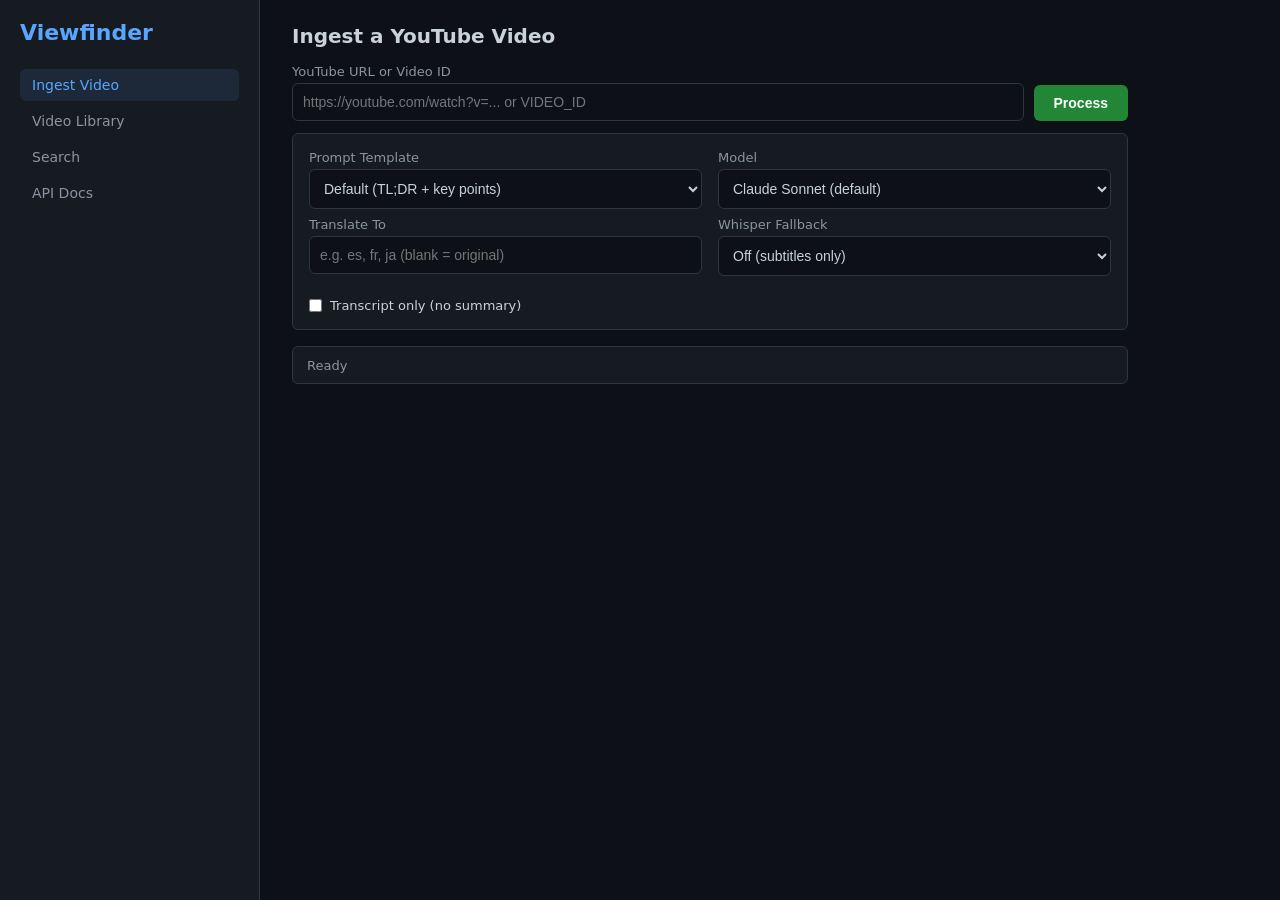
<file: src/viewfinder/static/index.html>
<!DOCTYPE html>
<html lang="en">
<head>
    <meta charset="UTF-8">
    <meta name="viewport" content="width=device-width, initial-scale=1.0">
    <title>Viewfinder</title>
    <style>
        :root {
            --bg: #0d1117; --bg2: #161b22; --border: #30363d;
            --text: #c9d1d9; --text2: #8b949e; --accent: #58a6ff;
            --green: #238636; --green-hover: #2ea043; --orange: #f0883e;
        }
        * { box-sizing: border-box; margin: 0; padding: 0; }
        body { font-family: -apple-system, BlinkMacSystemFont, 'Segoe UI', system-ui, sans-serif;
               background: var(--bg); color: var(--text); }

        .layout { display: flex; min-height: 100vh; }
        .sidebar { width: 260px; background: var(--bg2); border-right: 1px solid var(--border);
                   padding: 20px; flex-shrink: 0; overflow-y: auto; }
        .main { flex: 1; padding: 24px 32px; overflow-y: auto; max-width: 900px; }

        .logo { color: var(--accent); font-size: 22px; font-weight: 700; margin-bottom: 24px; }
        .nav-item { display: block; padding: 8px 12px; border-radius: 6px; color: var(--text2);
                    cursor: pointer; margin-bottom: 4px; font-size: 14px; }
        .nav-item:hover { background: var(--border); color: var(--text); }
        .nav-item.active { background: rgba(88,166,255,0.1); color: var(--accent); }

        h2 { font-size: 20px; margin-bottom: 16px; color: var(--text); }
        label { display: block; font-size: 13px; color: var(--text2); margin-bottom: 4px; margin-top: 12px; }
        input[type="text"], select { width: 100%; padding: 10px; border: 1px solid var(--border);
            border-radius: 6px; background: var(--bg); color: var(--text); font-size: 14px; }
        select { appearance: auto; }

        .form-row { display: flex; gap: 10px; align-items: end; }
        .form-row > *:first-child { flex: 1; }

        .options { display: grid; grid-template-columns: 1fr 1fr; gap: 8px 16px; margin-top: 12px;
                   padding: 16px; background: var(--bg2); border-radius: 6px; border: 1px solid var(--border); }
        .options label { margin-top: 0; }

        .checkbox-row { display: flex; align-items: center; gap: 8px; margin-top: 14px; }
        .checkbox-row input { width: auto; }
        .checkbox-row label { margin: 0; color: var(--text); }

        button, .btn { padding: 10px 20px; border: none; border-radius: 6px; background: var(--green);
                       color: white; font-size: 14px; font-weight: 600; cursor: pointer; }
        button:hover { background: var(--green-hover); }
        button:disabled { background: var(--border); cursor: not-allowed; }
        .btn-sm { padding: 6px 12px; font-size: 12px; }

        .status-bar { padding: 10px 14px; border-radius: 6px; background: var(--bg2); margin: 16px 0;
                      border: 1px solid var(--border); font-size: 13px; color: var(--text2);
                      min-height: 38px; display: flex; align-items: center; gap: 8px; }
        .status-bar .dot { width: 8px; height: 8px; border-radius: 50%; background: var(--green);
                           animation: pulse 1.5s infinite; }
        .status-bar.idle .dot { display: none; }
        @keyframes pulse { 0%, 100% { opacity: 1; } 50% { opacity: 0.3; } }

        .result-card { padding: 20px; border-radius: 8px; background: var(--bg2);
                       border: 1px solid var(--border); margin-bottom: 16px; }
        .result-card h3 { color: var(--accent); margin-bottom: 8px; font-size: 17px; }
        .result-meta { color: var(--text2); font-size: 13px; margin-bottom: 12px; }
        .result-meta a { color: var(--accent); text-decoration: none; }
        .result-body { line-height: 1.7; white-space: pre-wrap; }

        .transcript-toggle { margin-top: 12px; }
        .transcript-toggle summary { cursor: pointer; color: var(--accent); font-size: 14px; }
        .transcript-text { margin-top: 8px; white-space: pre-wrap; font-size: 13px;
                           max-height: 400px; overflow-y: auto; color: var(--text2); line-height: 1.5; }

        .video-row { display: flex; justify-content: space-between; align-items: center;
                     padding: 12px 0; border-bottom: 1px solid var(--border); cursor: pointer; }
        .video-row:hover { background: rgba(88,166,255,0.05); }
        .video-title { color: var(--text); font-size: 14px; }
        .video-meta { color: var(--text2); font-size: 12px; }
        .video-badges { display: flex; gap: 6px; }
        .badge { font-size: 11px; padding: 2px 8px; border-radius: 10px; background: var(--border); color: var(--text2); }

        .search-hit { padding: 12px 0; border-bottom: 1px solid var(--border); }
        .search-hit a { color: var(--accent); text-decoration: none; font-size: 14px; }
        .search-hit .snippet { font-size: 13px; color: var(--text2); margin-top: 4px; }
        .search-hit b { color: var(--orange); }

        .empty { color: var(--text2); font-style: italic; padding: 40px 0; text-align: center; }

        @media (max-width: 768px) {
            .layout { flex-direction: column; }
            .sidebar { width: 100%; border-right: none; border-bottom: 1px solid var(--border);
                       padding: 12px; display: flex; gap: 4px; align-items: center; overflow-x: auto; }
            .logo { margin-bottom: 0; margin-right: 16px; }
            .nav-item { white-space: nowrap; }
            .main { padding: 16px; }
            .options { grid-template-columns: 1fr; }
        }
    </style>
</head>
<body>
<div class="layout">
    <div class="sidebar">
        <div class="logo">Viewfinder</div>
        <div class="nav-item active" onclick="showTab('ingest')">Ingest Video</div>
        <div class="nav-item" onclick="showTab('videos')">Video Library</div>
        <div class="nav-item" onclick="showTab('search')">Search</div>
        <div class="nav-item" onclick="showTab('api')">API Docs</div>
    </div>

    <div class="main">
        <!-- INGEST TAB -->
        <div id="tab-ingest">
            <h2>Ingest a YouTube Video</h2>

            <label>YouTube URL or Video ID</label>
            <div class="form-row">
                <input type="text" id="url" placeholder="https://youtube.com/watch?v=... or VIDEO_ID" />
                <button id="btn-ingest" onclick="doIngest()">Process</button>
            </div>

            <div class="options">
                <div>
                    <label>Prompt Template</label>
                    <select id="opt-prompt">
                        <option value="default">Default (TL;DR + key points)</option>
                        <option value="brief">Brief (3-5 sentences)</option>
                        <option value="detailed">Detailed (section-by-section)</option>
                        <option value="technical">Technical (concepts + tools)</option>
                    </select>
                </div>
                <div>
                    <label>Model</label>
                    <select id="opt-model">
                        <option value="claude-sonnet-4-20250514">Claude Sonnet (default)</option>
                        <option value="claude-haiku-4-5-20251001">Claude Haiku (fast/cheap)</option>
                    </select>
                </div>
                <div>
                    <label>Translate To</label>
                    <input type="text" id="opt-translate" placeholder="e.g. es, fr, ja (blank = original)" />
                </div>
                <div>
                    <label>Whisper Fallback</label>
                    <select id="opt-whisper">
                        <option value="off">Off (subtitles only)</option>
                        <option value="local">Local GPU (free, ~3 min/hr)</option>
                        <option value="groq">Groq Cloud (~$0.01/hr, fast)</option>
                    </select>
                </div>
                <div>
                    <div class="checkbox-row">
                        <input type="checkbox" id="opt-transcript-only" />
                        <label for="opt-transcript-only">Transcript only (no summary)</label>
                    </div>
                </div>
            </div>

            <div class="status-bar idle" id="status">
                <div class="dot"></div>
                <span id="status-text">Ready</span>
            </div>

            <div id="result"></div>
        </div>

        <!-- VIDEOS TAB -->
        <div id="tab-videos" style="display:none">
            <h2>Video Library</h2>
            <div id="video-list"><div class="empty">Loading...</div></div>
        </div>

        <!-- SEARCH TAB -->
        <div id="tab-search" style="display:none">
            <h2>Search Transcripts</h2>
            <div class="form-row" style="margin-bottom:16px">
                <input type="text" id="search-q" placeholder="Search across all transcripts..." />
                <button onclick="doSearch()">Search</button>
            </div>
            <div id="search-results"><div class="empty">Enter a search query above</div></div>
        </div>

        <!-- API DOCS TAB -->
        <div id="tab-api" style="display:none">
            <h2>API Reference</h2>
            <div class="result-card">
                <h3>POST /api/ingest</h3>
                <div class="result-body">Submit a YouTube URL for processing.

Request body (JSON):
{
  "url": "https://youtube.com/watch?v=VIDEO_ID",
  "prompt": "default",         // default | brief | detailed | technical
  "model": "claude-sonnet-4-20250514",
  "translate_to": null,        // "es", "fr", etc.
  "transcript_only": false,
  "backend": "claude",         // "claude" or "openai"
  "base_url": null             // for openai backend
}

Response: video_id, title, channel, word_count, summary, tokens used</div>
            </div>
            <div class="result-card">
                <h3>GET /api/videos</h3>
                <div class="result-body">List all ingested videos with transcript/summary counts.</div>
            </div>
            <div class="result-card">
                <h3>GET /api/videos/{video_id}</h3>
                <div class="result-body">Get full details: metadata, transcript text, all summaries.</div>
            </div>
            <div class="result-card">
                <h3>GET /api/videos/{video_id}/transcript</h3>
                <div class="result-body">Get timestamped transcript snippets.</div>
            </div>
            <div class="result-card">
                <h3>GET /api/search?q=query</h3>
                <div class="result-body">Full-text search across all transcript content.</div>
            </div>
            <div class="result-card">
                <h3>GET /api/videos/{video_id}/export.md</h3>
                <div class="result-body">Download video data as a Markdown file.</div>
            </div>
            <div class="result-card">
                <h3>GET /api/cost</h3>
                <div class="result-body">Cumulative token usage and cost breakdown by model.</div>
            </div>
            <div class="result-card">
                <h3>GET /api/health</h3>
                <div class="result-body">Health check. Returns {"status": "ok", "version": "..."}</div>
            </div>
            <div class="result-card" style="margin-top: 16px;">
                <h3>Interactive API docs</h3>
                <div class="result-body">FastAPI auto-generates interactive docs at:
  <a href="/docs" target="_blank">/docs</a> (Swagger UI)
  <a href="/redoc" target="_blank">/redoc</a> (ReDoc)</div>
            </div>
        </div>
    </div>
</div>

<script>
// --- Tab navigation ---
function showTab(name) {
    document.querySelectorAll('[id^="tab-"]').forEach(el => el.style.display = 'none');
    document.querySelectorAll('.nav-item').forEach(el => el.classList.remove('active'));
    document.getElementById('tab-' + name).style.display = 'block';
    event.target.classList.add('active');
    if (name === 'videos') loadVideos();
}

// --- WebSocket progress ---
let ws;
function connectWs() {
    const proto = location.protocol === 'https:' ? 'wss:' : 'ws:';
    ws = new WebSocket(`${proto}//${location.host}/ws/progress`);
    ws.onmessage = (e) => {
        const msg = JSON.parse(e.data);
        setStatus(msg.event.replace(/_/g, ' '), true);
    };
    ws.onclose = () => setTimeout(connectWs, 3000);
}
connectWs();

function setStatus(text, active) {
    const bar = document.getElementById('status');
    document.getElementById('status-text').textContent = text;
    bar.classList.toggle('idle', !active);
}

// --- Ingest ---
async function doIngest() {
    const url = document.getElementById('url').value.trim();
    if (!url) return;

    const btn = document.getElementById('btn-ingest');
    btn.disabled = true;
    setStatus('Submitting...', true);
    document.getElementById('result').innerHTML = '';

    const whisperSel = document.getElementById('opt-whisper').value;
    const body = {
        url,
        prompt: document.getElementById('opt-prompt').value,
        model: document.getElementById('opt-model').value,
        transcript_only: document.getElementById('opt-transcript-only').checked,
        whisper: whisperSel !== 'off',
        whisper_backend: whisperSel === 'off' ? 'local' : whisperSel,
    };
    const translate = document.getElementById('opt-translate').value.trim();
    if (translate) body.translate_to = translate;

    try {
        const resp = await fetch('/api/ingest', {
            method: 'POST',
            headers: {'Content-Type': 'application/json'},
            body: JSON.stringify(body),
        });
        const data = await resp.json();
        if (!resp.ok) {
            setStatus('Error: ' + (data.detail || resp.statusText), false);
            return;
        }
        setStatus('Done!', false);
        renderResult(data);
    } catch (e) {
        setStatus('Error: ' + e.message, false);
    } finally {
        btn.disabled = false;
    }
}

function renderResult(data) {
    const el = document.getElementById('result');
    let html = `<div class="result-card">
        <h3>${esc(data.title || data.video_id)}</h3>
        <div class="result-meta">
            ${esc(data.channel || '')}
            &middot; ${data.word_count.toLocaleString()} words
            &middot; ${data.language}${data.translated_from ? ' (from ' + data.translated_from + ')' : ''}
            &middot; via ${data.source}
            ${data.model ? '&middot; ' + data.model : ''}
        </div>`;
    if (data.summary) {
        html += `<div class="result-body">${esc(data.summary)}</div>`;
        if (data.input_tokens) {
            html += `<div class="result-meta" style="margin-top:12px">Tokens: ${data.input_tokens.toLocaleString()} in / ${data.output_tokens.toLocaleString()} out</div>`;
        }
    } else {
        html += `<div class="result-meta">Transcript extracted (no summary requested)</div>`;
    }
    html += `</div>`;
    el.innerHTML = html;
}

// --- Video library ---
async function loadVideos() {
    const el = document.getElementById('video-list');
    const resp = await fetch('/api/videos');
    const videos = await resp.json();
    if (videos.length === 0) { el.innerHTML = '<div class="empty">No videos ingested yet</div>'; return; }
    el.innerHTML = videos.map(v => `
        <div class="video-row" onclick="showVideo('${v.video_id}')">
            <div>
                <div class="video-title">${esc(v.title || v.video_id)}</div>
                <div class="video-meta">${esc(v.channel || '')}</div>
            </div>
            <div class="video-badges">
                <span class="badge">${v.transcript_count} transcript${v.transcript_count !== 1 ? 's' : ''}</span>
                <span class="badge">${v.summary_count} summar${v.summary_count !== 1 ? 'ies' : 'y'}</span>
            </div>
        </div>
    `).join('');
}

async function showVideo(id) {
    showTab('ingest');
    setStatus('Loading...', true);
    const resp = await fetch('/api/videos/' + id);
    const data = await resp.json();
    setStatus('', false);

    const el = document.getElementById('result');
    let html = `<div class="result-card">
        <h3>${esc(data.title || data.video_id)}</h3>
        <div class="result-meta">
            ${esc(data.channel || '')}
            &middot; <a href="${data.url}" target="_blank">Watch on YouTube</a>
            &middot; <a href="/api/videos/${data.video_id}/export.md">Export Markdown</a>
        </div>`;
    if (data.summaries && data.summaries.length > 0) {
        html += `<div class="result-body">${esc(data.summaries[0].summary)}</div>`;
    }
    if (data.transcript && data.transcript.text) {
        html += `<details class="transcript-toggle">
            <summary>Full transcript (${data.transcript.word_count.toLocaleString()} words)</summary>
            <div class="transcript-text">${esc(data.transcript.text)}</div>
        </details>`;
    }
    html += '</div>';
    el.innerHTML = html;
}

// --- Search ---
async function doSearch() {
    const q = document.getElementById('search-q').value.trim();
    if (!q) return;
    const resp = await fetch('/api/search?q=' + encodeURIComponent(q));
    const results = await resp.json();
    const el = document.getElementById('search-results');
    if (results.length === 0) { el.innerHTML = '<div class="empty">No results found</div>'; return; }
    el.innerHTML = results.map(r => `
        <div class="search-hit">
            <a href="#" onclick="showVideo('${r.video_id}'); return false;">${esc(r.title || r.video_id)}</a>
            <span class="result-meta"> &middot; ${esc(r.channel || '')} &middot; ${r.language}</span>
            <div class="snippet">${r.snippet}</div>
        </div>
    `).join('');
}

// --- Utils ---
function esc(s) { const d = document.createElement('div'); d.textContent = s; return d.innerHTML; }

// Enter key handlers
document.getElementById('url').addEventListener('keydown', (e) => { if (e.key === 'Enter') doIngest(); });
document.getElementById('search-q').addEventListener('keydown', (e) => { if (e.key === 'Enter') doSearch(); });
</script>
</body>
</html>
</file>
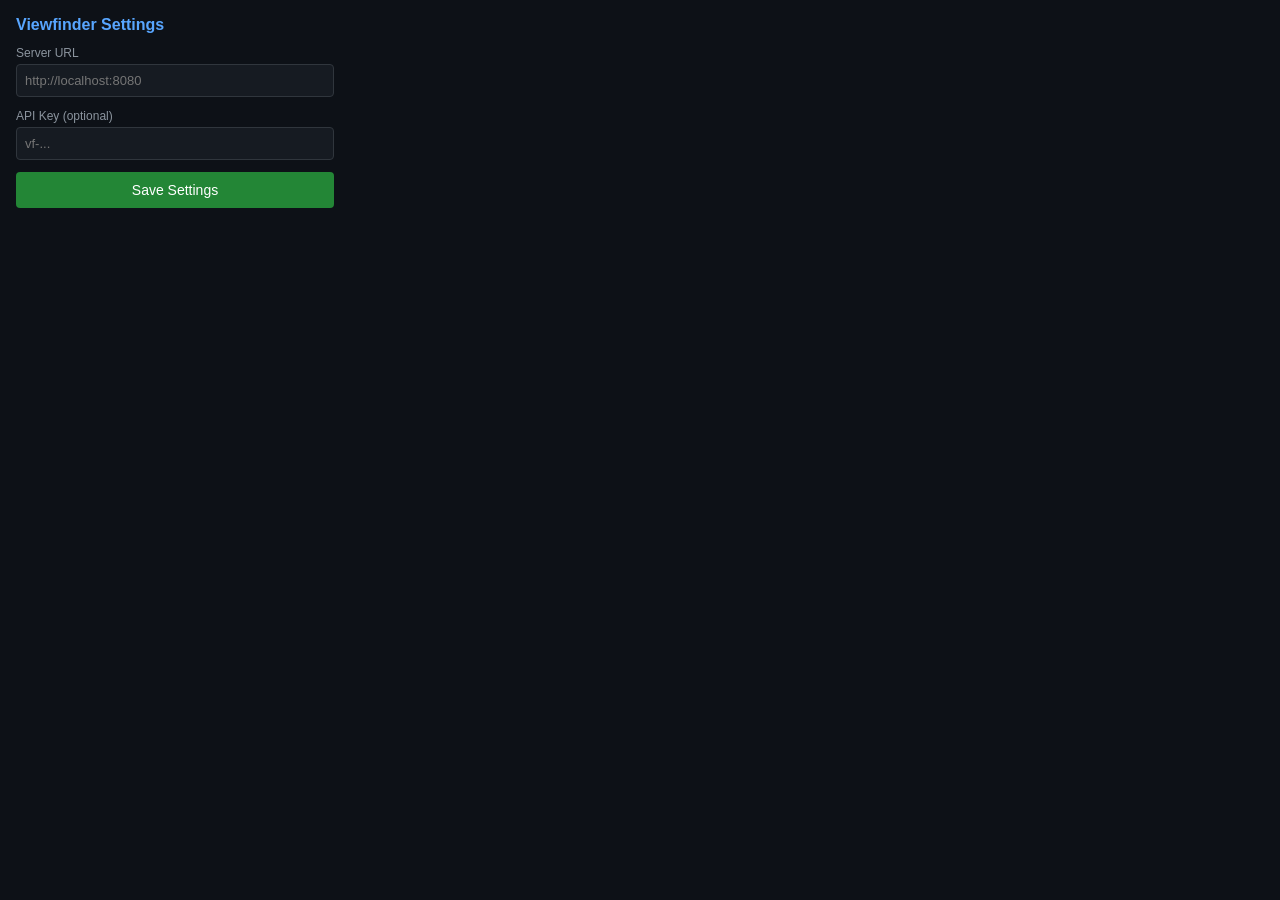
<file: chrome-extension/popup.html>
<!DOCTYPE html>
<html>
<head>
  <style>
    * { box-sizing: border-box; margin: 0; padding: 0; }
    body { width: 350px; padding: 16px; font-family: -apple-system, sans-serif;
           background: #0d1117; color: #c9d1d9; }
    h2 { color: #58a6ff; margin-bottom: 12px; font-size: 16px; }
    label { display: block; font-size: 12px; color: #8b949e; margin-bottom: 4px; }
    input { width: 100%; padding: 8px; border: 1px solid #30363d; border-radius: 4px;
            background: #161b22; color: #c9d1d9; font-size: 13px; margin-bottom: 12px; }
    button { width: 100%; padding: 10px; border: none; border-radius: 4px;
             background: #238636; color: white; font-size: 14px; cursor: pointer; }
    button:hover { background: #2ea043; }
    .status { font-size: 12px; color: #8b949e; margin-top: 8px; }
    .saved { color: #3fb950; }
  </style>
</head>
<body>
  <h2>Viewfinder Settings</h2>

  <label>Server URL</label>
  <input type="text" id="server" placeholder="http://localhost:8080" />

  <label>API Key (optional)</label>
  <input type="text" id="apikey" placeholder="vf-..." />

  <button id="save">Save Settings</button>
  <div class="status" id="status"></div>

  <script src="popup.js"></script>
</body>
</html>
</file>
